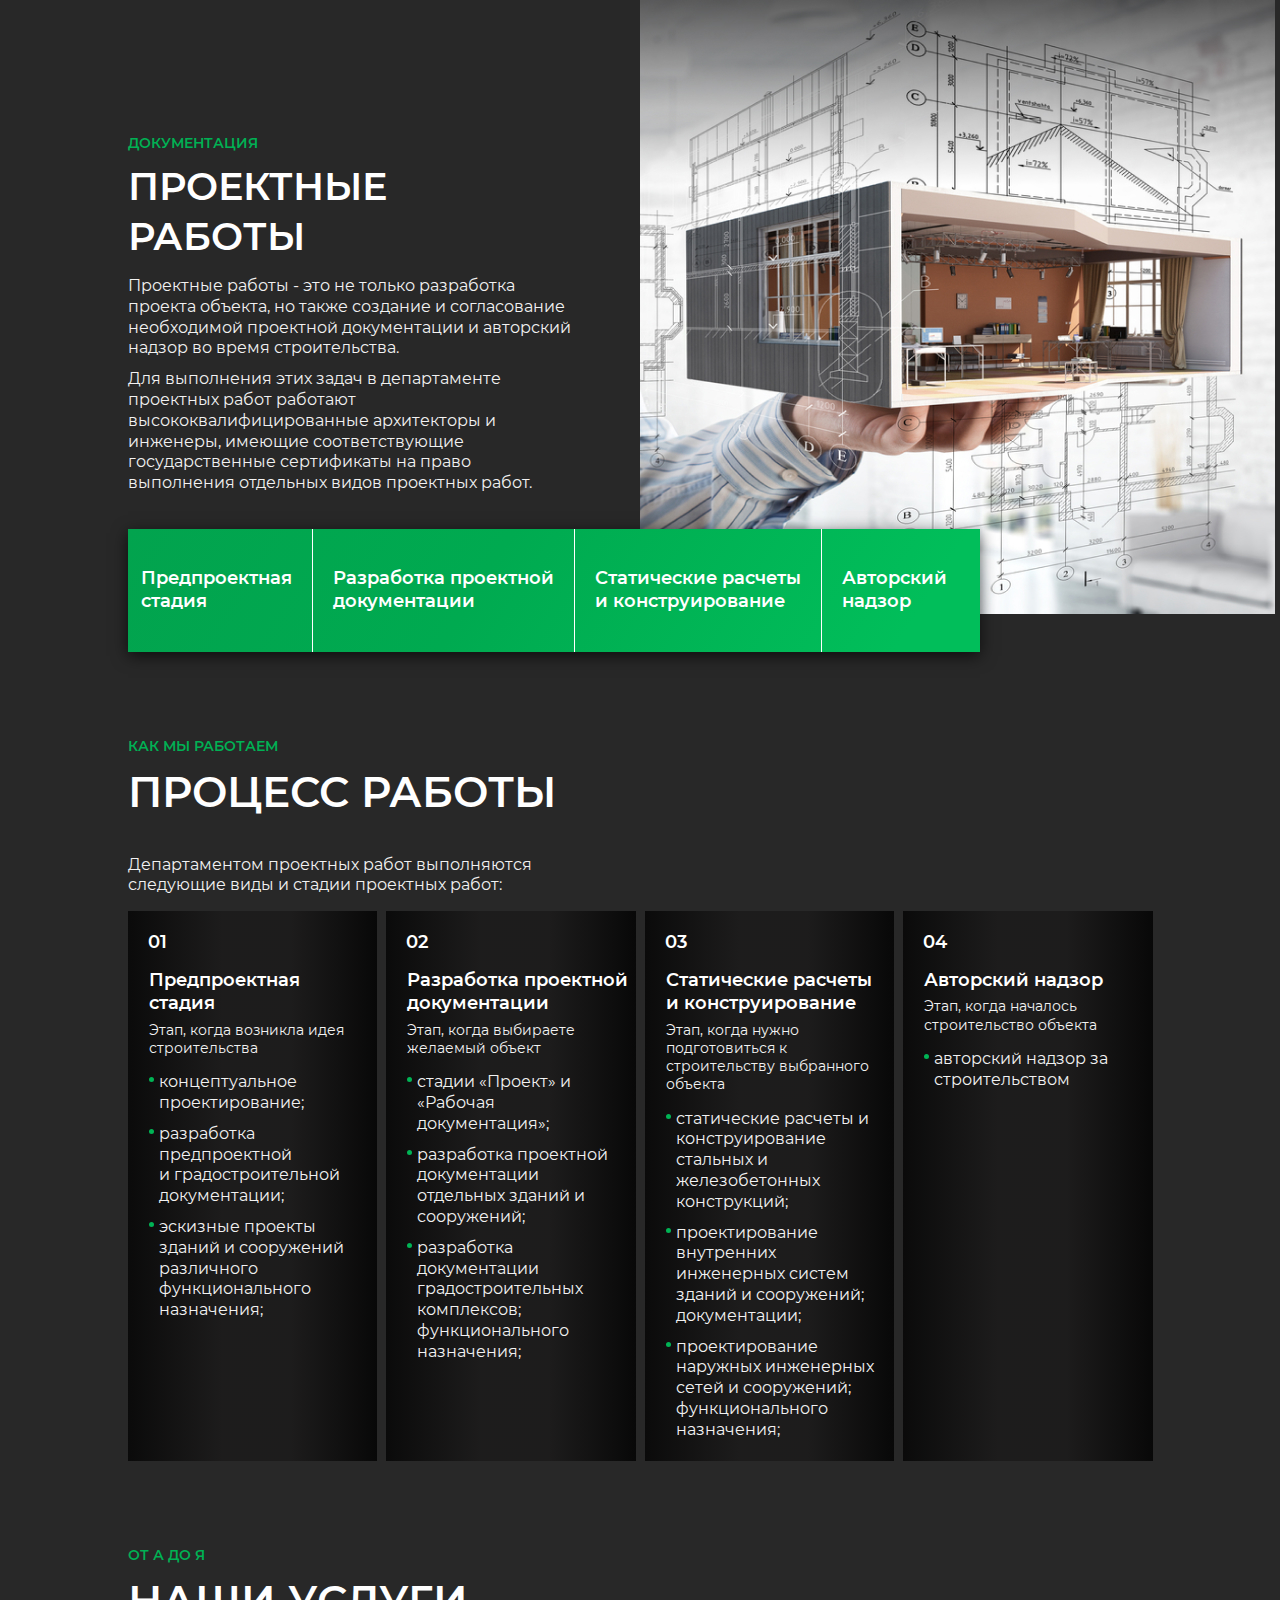
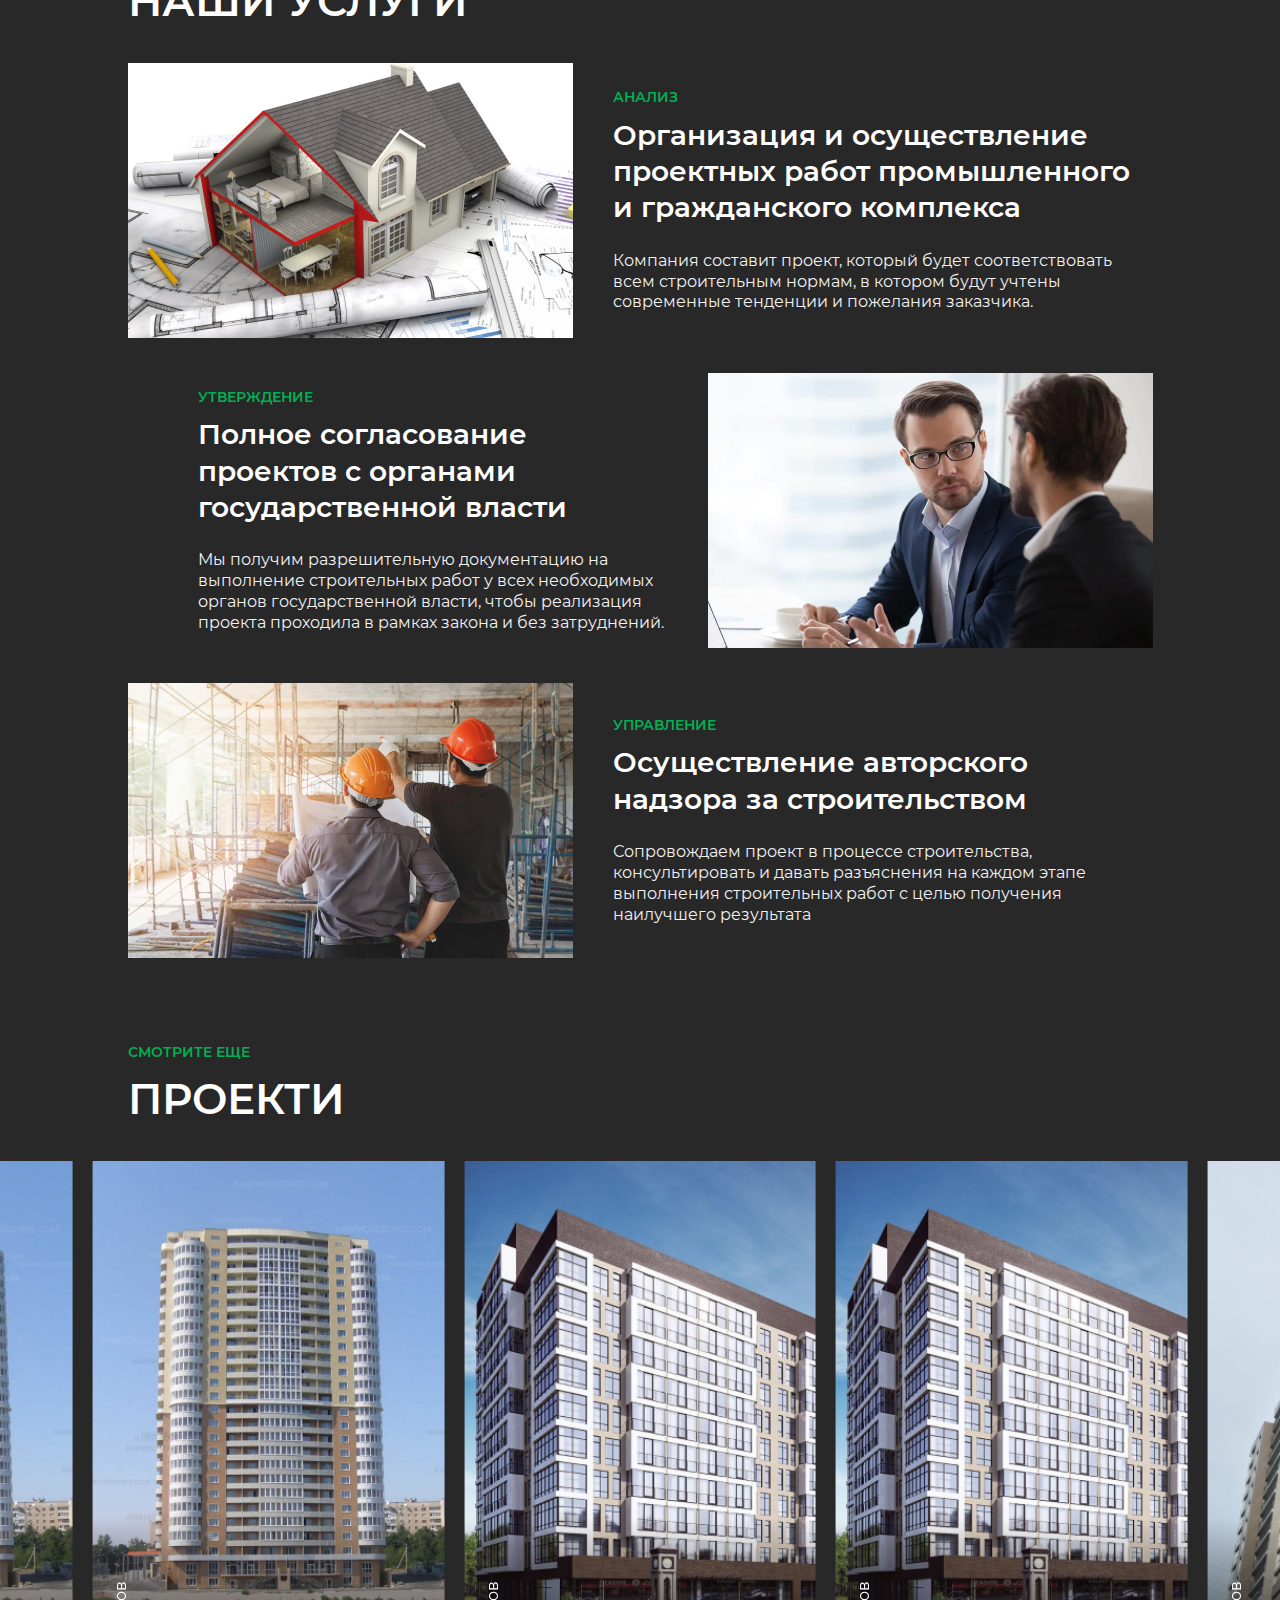
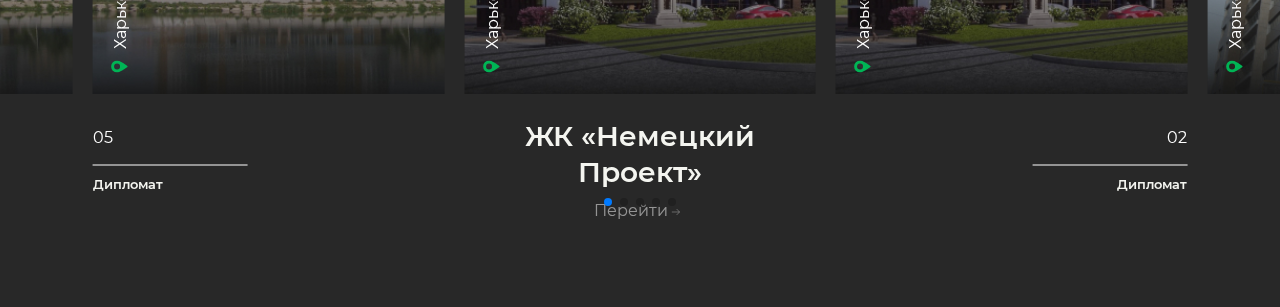
<file: project.html>
<!doctype html><html lang="ru"><head><meta charset="UTF-8"><meta name="viewport" content="width=device-width,initial-scale=1"><link rel="stylesheet" href="css/styles.min.css"><title>Project</title></head><body><section class="section section--intro"><div class="container"><div class="intro"><h3 class="title-sup">Документация</h3><h1 class="intro__title intro__title--project">Проектные работы</h1><div class="intro__bg"></div><div class="intro__text"><p>Проектные работы - это не только разработка проекта объекта, но также создание и согласование необходимой проектной документации и авторский надзор во время строительства.</p><p>Для выполнения этих задач в департаменте проектных работ работают высококвалифицированные архитекторы и инженеры, имеющие соответствующие государственные сертификаты на право выполнения отдельных видов проектных работ.</p></div><ul class="intro__list"><li class="intro__list-item">Предпроектная<br>стадия</li><li class="intro__list-item">Разработка проектной<br>документации</li><li class="intro__list-item">Статические расчеты<br>и конструирование</li><li class="intro__list-item">Авторский<br>надзор</li></ul></div></div></section><section class="section"><div class="container"><div class="process"><h3 class="title-sup">Как мы работаем</h3><h2 class="title">Процесс работы</h2><p class="process__text">Департаментом проектных работ выполняются следующие виды и стадии проектных работ:</p><ol class="process__list"><li class="process__list-item"><h4>Предпроектная стадия</h4><p>Этап, когда возникла идея строительства</p><ul><li>концептуальное проектирование;</li><li>разработка предпроектной и градостроительной документации;</li><li>эскизные проекты зданий и сооружений различного функционального назначения;</li></ul></li><li class="process__list-item"><h4>Разработка проектной документации</h4><p>Этап, когда выбираете желаемый объект</p><ul><li>стадии «Проект» и «Рабочая документация»;</li><li>разработка проектной документации отдельных зданий и сооружений;</li><li>разработка документации градостроительных комплексов; функционального назначения;</li></ul></li><li class="process__list-item"><h4>Статические расчеты и конструирование</h4><p>Этап, когда нужно подготовиться к строительству выбранного объекта</p><ul><li>статические расчеты и конструирование стальных и железобетонных конструкций;</li><li>проектирование внутренних инженерных систем зданий и сооружений; документации;</li><li>проектирование наружных инженерных сетей и сооружений; функционального назначения;</li></ul></li><li class="process__list-item"><h4>Авторский надзор</h4><p>Этап, когда началось строительство объекта</p><ul><li>авторский надзор за строительством</li></ul></li></ol></div></div></section><section class="section"><div class="container"><div class="services"><h3 class="title-sup">от А до Я</h3><h2 class="title">Наши услуги</h2><div class="services__item"><img src="img/services-1.jpg" alt=""><div class="services__item-content"><h3 class="title-sup">Анализ</h3><h4 class="services__item-title">Организация и осуществление проектных работ промышленного и гражданского комплекса</h4><div class="services__item-text"><p>Компания составит проект, который будет соответствовать всем строительным нормам, в котором будут учтены современные тенденции и пожелания заказчика.</p></div></div></div><div class="services__item"><div class="services__item-content"><h3 class="title-sup">утверждение</h3><h4 class="services__item-title">Полное согласование проектов с органами государственной власти</h4><div class="services__item-text"><p>Мы получим разрешительную документацию на выполнение строительных работ у всех необходимых органов государственной власти, чтобы реализация проекта проходила в рамках закона и без затруднений.</p></div></div><img src="img/services-2.jpg" alt=""></div><div class="services__item"><img src="img/services-3.jpg" alt=""><div class="services__item-content"><h3 class="title-sup">управление</h3><h4 class="services__item-title">Осуществление авторского надзора за строительством</h4><div class="services__item-text"><p>Сопровождаем проект в процессе строительства, консультировать и давать разъяснения на каждом этапе выполнения строительных работ с целью получения наилучшего результата</p></div></div></div></div></div></section><section class="section"><div class="container"><h3 class="title-sup">Смотрите еще</h3><h2 class="title">Проекти</h2></div><!-- Swiper --><div class="swiper-container mySwiper"><div class="swiper-wrapper"><div class="swiper-slide"><a href="#"><div class="swiper-slide__inner"><img src="img/slide-2.jpg" alt=""><div class="swiper-slide__city"><svg width="17" height="12" viewBox="0 0 17 12"><use xlink:href="img/sprite.svg#icon-swiper-city"></use></svg> <span>Харьков</span></div></div><div class="swiper-slide__content"><div class="swiper-slide__counter">01</div><div class="swiper-slide__border"></div><h5>ЖК «Немецкий Проект»</h5><p class="swiper-slide__link">Перейти <svg width="9" height="8" viewBox="0 0 9 8"><use xlink:href="img/sprite.svg#icon-swiper__content-arrow-right"></use></svg></p></div></a></div><div class="swiper-slide"><a href="#"><div class="swiper-slide__inner"><img src="img/slide-2.jpg" alt=""><div class="swiper-slide__city"><svg width="17" height="12" viewBox="0 0 17 12"><use xlink:href="img/sprite.svg#icon-swiper-city"></use></svg> <span>Харьков</span></div></div><div class="swiper-slide__content"><div class="swiper-slide__counter">02</div><div class="swiper-slide__border"></div><h5>Дипломат</h5><p class="swiper-slide__link">Перейти <svg width="9" height="8" viewBox="0 0 9 8"><use xlink:href="img/sprite.svg#icon-swiper__content-arrow-right"></use></svg></p></div></a></div><div class="swiper-slide"><a href="#"><div class="swiper-slide__inner"><img src="img/slide-3.jpg" alt=""><div class="swiper-slide__city"><svg width="17" height="12" viewBox="0 0 17 12"><use xlink:href="img/sprite.svg#icon-swiper-city"></use></svg> <span>Харьков</span></div></div><div class="swiper-slide__content"><div class="swiper-slide__counter">03</div><div class="swiper-slide__border"></div><h5>ЖК «Адмирал»</h5><p class="swiper-slide__link">Перейти <svg width="9" height="8" viewBox="0 0 9 8"><use xlink:href="img/sprite.svg#icon-swiper__content-arrow-right"></use></svg></p></div></a></div><div class="swiper-slide"><a href="#"><div class="swiper-slide__inner"><img src="img/slide-4.jpg" alt=""><div class="swiper-slide__city"><svg width="17" height="12" viewBox="0 0 17 12"><use xlink:href="img/sprite.svg#icon-swiper-city"></use></svg> <span>Харьков</span></div></div><div class="swiper-slide__content"><div class="swiper-slide__counter">04</div><div class="swiper-slide__border"></div><h5>ЖК «Немецкий Проект»</h5><p class="swiper-slide__link">Перейти <svg width="9" height="8" viewBox="0 0 9 8"><use xlink:href="img/sprite.svg#icon-swiper__content-arrow-right"></use></svg></p></div></a></div><div class="swiper-slide"><a href="#"><div class="swiper-slide__inner"><img src="img/slide-4.jpg" alt=""><div class="swiper-slide__city"><svg width="17" height="12" viewBox="0 0 17 12"><use xlink:href="img/sprite.svg#icon-swiper-city"></use></svg> <span>Харьков</span></div></div><div class="swiper-slide__content"><div class="swiper-slide__counter">05</div><div class="swiper-slide__border"></div><h5>Дипломат</h5><p class="swiper-slide__link">Перейти <svg width="9" height="8" viewBox="0 0 9 8"><use xlink:href="img/sprite.svg#icon-swiper__content-arrow-right"></use></svg></p></div></a></div></div><div class="swiper-pagination"></div></div></section></body><script src="js/swiper-bundle.min.js"></script><script src="js/app.js"></script></html>
</file>
<file: css/styles.min.css>
@-webkit-keyframes swiper-preloader-spin{to{transform:rotate(360deg)}}@keyframes swiper-preloader-spin{to{transform:rotate(360deg)}}@font-face{font-family:'Montserrat';src:url(../fonts/Montserrat-Light.woff2) format("woff2"),url(../fonts/Montserrat-Light.woff) format("woff");font-weight:300;font-style:normal;font-display:swap}@font-face{font-family:'Montserrat';src:url(../fonts/Montserrat-Regular.woff2) format("woff2"),url(../fonts/Montserrat-Regular.woff) format("woff");font-weight:400;font-style:normal;font-display:swap}@font-face{font-family:'Montserrat';src:url(../fonts/Montserrat-SemiBold.woff2) format("woff2"),url(../fonts/Montserrat-SemiBold.woff) format("woff");font-weight:600;font-style:normal;font-display:swap}*,:after,:before{box-sizing:border-box}.process__list-item:before,body{font-family:'Montserrat',sans-serif;line-height:1.3}body{background-color:#282828;font-size:16px;font-weight:400;color:#f2f2f2}.container{width:100%;max-width:1065px;margin:0 auto;padding:0 20px}.img,.swiper-slide img{display:block;height:auto}.img{max-width:100%}body,h1,h2,h3,h4,h5,h6,p{margin:0}.swiper-container{width:100%;min-height:510px}.swiper-slide img{width:100%}.swiper-slide__inner{position:relative}.swiper-slide a{text-decoration:none;color:#fff}.swiper-slide h5{color:#f4f5f0}.swiper-slide__content,.swiper-slide__link{display:none}.swiper-slide__counter{margin-bottom:15px}.swiper-slide__border{margin-bottom:10px;width:155px;height:2px;background-color:rgba(255,255,255,.5)}.swiper-slide-active .swiper-slide__content{display:block;text-align:center}.swiper-slide-active .swiper-slide__border,.swiper-slide-active .swiper-slide__counter{display:none}.swiper-slide-active h5{font-size:28px;font-weight:600}.swiper-slide-active .swiper-slide__content{padding-top:24px}.swiper-slide-active .swiper-slide__link{display:block}.swiper-slide-next .swiper-slide__content,.swiper-slide-prev .swiper-slide__content{padding-top:34px;display:flex;flex-direction:column;align-items:flex-start}.swiper-slide-next .swiper-slide__content{align-items:flex-end}.swiper-slide__city{margin-bottom:-20px;padding:18px 0 0;position:absolute;bottom:0;left:0;transform:rotate(-90deg);transform-origin:top left}.swiper-slide__city svg{margin-right:5px;transform:rotate(90deg)}.swiper-slide__link{margin-top:10px;color:rgba(255,255,255,.5)}.swiper-slide__link svg{margin-right:5px}.section{margin-bottom:85px}.section--intro{position:relative;padding-top:134px}.intro__title,.title,.title-sup{margin-bottom:10px;font-size:14px;font-weight:600;color:#00b154;text-transform:uppercase}.intro__title,.title{margin-bottom:35px;font-size:42px;color:#fff}.intro__title{margin-bottom:15px;font-size:38px}.intro__title--project{max-width:300px}.intro__bg{width:635px;height:614px;background:url(../img/intro-bg.jpg) no-repeat center;position:absolute;right:auto;left:50%;top:0;z-index:-1}.intro__text{max-width:450px;margin-bottom:35px;font-size:16px;font-weight:400}.intro__text p+p,.process__list-item ul li+li{margin-top:10px}.intro__list{width:-webkit-max-content;width:-moz-max-content;width:max-content;padding:0 13px;margin:0;list-style:none;display:flex;background:linear-gradient(122.08deg,#02a34e 0,#00aa50 41.6%,#01be5a 90.77%);box-shadow:0 4px 15px rgba(0,0,0,.66)}.intro__list-item{padding:38px 20px 38px 0;font-size:18px;font-weight:600;color:#fff}.intro__list-item+.intro__list-item{padding-left:20px;border-left:1px solid #fff}.process__text{margin-bottom:15px;max-width:505px}.process__list{counter-reset:number;list-style-type:none;padding:0;margin:0;display:grid;grid-template-columns:repeat(4,1fr);grid-gap:9px}.process__list-item{background:linear-gradient(90deg,rgba(0,0,0,.8) -5.43%,rgba(26,25,25,.8) 37.95%,rgba(26,25,25,.8) 65.41%,rgba(0,0,0,.8) 100%);padding:58px 7px 20px 21px;position:relative}.process__list-item:before{content:"0" counter(number);counter-increment:number;position:absolute;top:20px;left:20px;font-size:18px;font-weight:600;color:#fff}.process__list-item h4{margin-bottom:5px;font-size:18px;font-weight:600;color:#fff}.process__list-item p{margin-bottom:15px;font-size:14px}.process__list-item ul{padding:0;list-style:none}.process__list-item ul li{position:relative;padding-left:10px}.process__list-item ul li:before{content:'';display:block;width:5px;height:5px;background:#00b455;border-radius:50%;position:absolute;left:0;top:5px}.services__item{display:grid;grid-column-gap:40px;grid-template-columns:auto auto;align-items:center}.services__item:nth-of-type(2){padding:0 0 0 70px}.services__item+.services__item{margin-top:35px}.services__item-title{margin-bottom:25px;font-size:28px;color:#fff;font-weight:600}@font-face{font-family:swiper-icons;src:url("data:application/font-woff;charset=utf-8;base64, [base64]//wADZ2x5ZgAAAywAAADMAAAD2MHtryVoZWFkAAABbAAAADAAAAA2E2+eoWhoZWEAAAGcAAAAHwAAACQC9gDzaG10eAAAAigAAAAZAAAArgJkABFsb2NhAAAC0AAAAFoAAABaFQAUGG1heHAAAAG8AAAAHwAAACAAcABAbmFtZQAAA/gAAAE5AAACXvFdBwlwb3N0AAAFNAAAAGIAAACE5s74hXjaY2BkYGAAYpf5Hu/j+W2+MnAzMYDAzaX6QjD6/4//Bxj5GA8AuRwMYGkAPywL13jaY2BkYGA88P8Agx4j+/8fQDYfA1AEBWgDAIB2BOoAeNpjYGRgYNBh4GdgYgABEMnIABJzYNADCQAACWgAsQB42mNgYfzCOIGBlYGB0YcxjYGBwR1Kf2WQZGhhYGBiYGVmgAFGBiQQkOaawtDAoMBQxXjg/wEGPcYDDA4wNUA2CCgwsAAAO4EL6gAAeNpj2M0gyAACqxgGNWBkZ2D4/wMA+xkDdgAAAHjaY2BgYGaAYBkGRgYQiAHyGMF8FgYHIM3DwMHABGQrMOgyWDLEM1T9/w8UBfEMgLzE////P/5//f/V/xv+r4eaAAeMbAxwIUYmIMHEgKYAYjUcsDAwsLKxc3BycfPw8jEQA/[base64]/uznmfPFBNODM2K7MTQ45YEAZqGP81AmGGcF3iPqOop0r1SPTaTbVkfUe4HXj97wYE+yNwWYxwWu4v1ugWHgo3S1XdZEVqWM7ET0cfnLGxWfkgR42o2PvWrDMBSFj/IHLaF0zKjRgdiVMwScNRAoWUoH78Y2icB/yIY09An6AH2Bdu/UB+yxopYshQiEvnvu0dURgDt8QeC8PDw7Fpji3fEA4z/PEJ6YOB5hKh4dj3EvXhxPqH/SKUY3rJ7srZ4FZnh1PMAtPhwP6fl2PMJMPDgeQ4rY8YT6Gzao0eAEA409DuggmTnFnOcSCiEiLMgxCiTI6Cq5DZUd3Qmp10vO0LaLTd2cjN4fOumlc7lUYbSQcZFkutRG7g6JKZKy0RmdLY680CDnEJ+UMkpFFe1RN7nxdVpXrC4aTtnaurOnYercZg2YVmLN/d/gczfEimrE/fs/bOuq29Zmn8tloORaXgZgGa78yO9/cnXm2BpaGvq25Dv9S4E9+5SIc9PqupJKhYFSSl47+Qcr1mYNAAAAeNptw0cKwkAAAMDZJA8Q7OUJvkLsPfZ6zFVERPy8qHh2YER+3i/BP83vIBLLySsoKimrqKqpa2hp6+jq6RsYGhmbmJqZSy0sraxtbO3sHRydnEMU4uR6yx7JJXveP7WrDycAAAAAAAH//wACeNpjYGRgYOABYhkgZgJCZgZNBkYGLQZtIJsFLMYAAAw3ALgAeNolizEKgDAQBCchRbC2sFER0YD6qVQiBCv/H9ezGI6Z5XBAw8CBK/m5iQQVauVbXLnOrMZv2oLdKFa8Pjuru2hJzGabmOSLzNMzvutpB3N42mNgZGBg4GKQYzBhYMxJLMlj4GBgAYow/P/PAJJhLM6sSoWKfWCAAwDAjgbRAAB42mNgYGBkAIIbCZo5IPrmUn0hGA0AO8EFTQAA") format("woff");font-weight:400;font-style:normal}:root{--swiper-theme-color:#007aff}.swiper-container{margin-left:auto;margin-right:auto;position:relative;overflow:hidden;list-style:none;padding:0;z-index:1}.swiper-container-vertical>.swiper-wrapper{flex-direction:column}.swiper-wrapper{position:relative;width:100%;height:100%;z-index:1;display:flex;transition-property:transform;box-sizing:content-box}.swiper-container-android .swiper-slide,.swiper-wrapper{transform:translate3d(0,0,0)}.swiper-container-multirow>.swiper-wrapper{flex-wrap:wrap}.swiper-container-multirow-column>.swiper-wrapper{flex-wrap:wrap;flex-direction:column}.swiper-container-free-mode>.swiper-wrapper{transition-timing-function:ease-out;margin:0 auto}.swiper-container-pointer-events{touch-action:pan-y}.swiper-container-pointer-events.swiper-container-vertical{touch-action:pan-x}.swiper-slide{flex-shrink:0;width:100%;height:100%;position:relative;transition-property:transform}.swiper-slide-invisible-blank{visibility:hidden}.swiper-container-autoheight,.swiper-container-autoheight .swiper-slide{height:auto}.swiper-container-autoheight .swiper-wrapper{align-items:flex-start;transition-property:transform,height}.swiper-container-3d{perspective:1200px}.swiper-container-3d .swiper-cube-shadow,.swiper-container-3d .swiper-slide,.swiper-container-3d .swiper-slide-shadow-bottom,.swiper-container-3d .swiper-slide-shadow-left,.swiper-container-3d .swiper-slide-shadow-right,.swiper-container-3d .swiper-slide-shadow-top,.swiper-container-3d .swiper-wrapper{transform-style:preserve-3d}.swiper-container-3d .swiper-slide-shadow-bottom,.swiper-container-3d .swiper-slide-shadow-left,.swiper-container-3d .swiper-slide-shadow-right,.swiper-container-3d .swiper-slide-shadow-top{position:absolute;left:0;top:0;width:100%;height:100%;pointer-events:none;z-index:10}.swiper-container-3d .swiper-slide-shadow-left{background-image:linear-gradient(to left,rgba(0,0,0,.5),transparent)}.swiper-container-3d .swiper-slide-shadow-right{background-image:linear-gradient(to right,rgba(0,0,0,.5),transparent)}.swiper-container-3d .swiper-slide-shadow-top{background-image:linear-gradient(to top,rgba(0,0,0,.5),transparent)}.swiper-container-3d .swiper-slide-shadow-bottom{background-image:linear-gradient(to bottom,rgba(0,0,0,.5),transparent)}.swiper-container-css-mode>.swiper-wrapper{overflow:auto;scrollbar-width:none;-ms-overflow-style:none}.swiper-container-css-mode>.swiper-wrapper::-webkit-scrollbar{display:none}.swiper-container-css-mode>.swiper-wrapper>.swiper-slide{scroll-snap-align:start start}.swiper-container-horizontal.swiper-container-css-mode>.swiper-wrapper{-ms-scroll-snap-type:x mandatory;scroll-snap-type:x mandatory}.swiper-container-vertical.swiper-container-css-mode>.swiper-wrapper{-ms-scroll-snap-type:y mandatory;scroll-snap-type:y mandatory}:root{--swiper-navigation-size:44px}.swiper-button-next,.swiper-button-prev{position:absolute;top:50%;width:calc(var(--swiper-navigation-size)/44*27);height:var(--swiper-navigation-size);margin-top:calc(0px - (var(--swiper-navigation-size)/2));z-index:10;cursor:pointer;display:flex;align-items:center;justify-content:center;color:var(--swiper-navigation-color, var(--swiper-theme-color))}.swiper-button-next.swiper-button-disabled,.swiper-button-prev.swiper-button-disabled{opacity:.35;cursor:auto;pointer-events:none}.swiper-button-next:after,.swiper-button-prev:after{font-family:swiper-icons;font-size:var(--swiper-navigation-size);text-transform:none!important;letter-spacing:0;font-variant:initial;line-height:1}.swiper-button-prev,.swiper-container-rtl .swiper-button-next{left:10px;right:auto}.swiper-button-prev:after,.swiper-container-rtl .swiper-button-next:after{content:'prev'}.swiper-button-next,.swiper-container-rtl .swiper-button-prev{right:10px;left:auto}.swiper-button-next:after,.swiper-container-rtl .swiper-button-prev:after{content:'next'}.swiper-button-next.swiper-button-white,.swiper-button-prev.swiper-button-white{--swiper-navigation-color:#ffffff}.swiper-button-next.swiper-button-black,.swiper-button-prev.swiper-button-black{--swiper-navigation-color:#000000}.swiper-button-lock{display:none}.swiper-pagination{position:absolute;text-align:center;transition:.3s opacity;transform:translate3d(0,0,0);z-index:10}.swiper-pagination.swiper-pagination-hidden{opacity:0}.swiper-container-horizontal>.swiper-pagination-bullets,.swiper-pagination-custom,.swiper-pagination-fraction{bottom:10px;left:0;width:100%}.swiper-pagination-bullets-dynamic{overflow:hidden;font-size:0}.swiper-pagination-bullets-dynamic .swiper-pagination-bullet{transform:scale(.33);position:relative}.swiper-pagination-bullets-dynamic .swiper-pagination-bullet-active,.swiper-pagination-bullets-dynamic .swiper-pagination-bullet-active-main{transform:scale(1)}.swiper-pagination-bullets-dynamic .swiper-pagination-bullet-active-prev{transform:scale(.66)}.swiper-pagination-bullets-dynamic .swiper-pagination-bullet-active-prev-prev{transform:scale(.33)}.swiper-pagination-bullets-dynamic .swiper-pagination-bullet-active-next{transform:scale(.66)}.swiper-pagination-bullets-dynamic .swiper-pagination-bullet-active-next-next{transform:scale(.33)}.swiper-pagination-bullet{width:8px;height:8px;display:inline-block;border-radius:50%;background:#000;opacity:.2}button.swiper-pagination-bullet{border:0;margin:0;padding:0;box-shadow:none;-webkit-appearance:none;-moz-appearance:none;appearance:none}.swiper-pagination-clickable .swiper-pagination-bullet{cursor:pointer}.swiper-pagination-bullet-active{opacity:1;background:var(--swiper-pagination-color, var(--swiper-theme-color))}.swiper-container-vertical>.swiper-pagination-bullets{right:10px;top:50%;transform:translate3d(0,-50%,0)}.swiper-container-vertical>.swiper-pagination-bullets .swiper-pagination-bullet{margin:6px 0;display:block}.swiper-container-vertical>.swiper-pagination-bullets.swiper-pagination-bullets-dynamic{top:50%;transform:translateY(-50%);width:8px}.swiper-container-vertical>.swiper-pagination-bullets.swiper-pagination-bullets-dynamic .swiper-pagination-bullet{display:inline-block;transition:.2s transform,.2s top}.swiper-container-horizontal>.swiper-pagination-bullets .swiper-pagination-bullet{margin:0 4px}.swiper-container-horizontal>.swiper-pagination-bullets.swiper-pagination-bullets-dynamic{left:50%;transform:translateX(-50%);white-space:nowrap}.swiper-container-horizontal>.swiper-pagination-bullets.swiper-pagination-bullets-dynamic .swiper-pagination-bullet{transition:.2s transform,.2s left}.swiper-container-horizontal.swiper-container-rtl>.swiper-pagination-bullets-dynamic .swiper-pagination-bullet{transition:.2s transform,.2s right}.swiper-pagination-progressbar{background:rgba(0,0,0,.25);position:absolute}.swiper-pagination-progressbar .swiper-pagination-progressbar-fill{background:var(--swiper-pagination-color, var(--swiper-theme-color));position:absolute;left:0;top:0;width:100%;height:100%;transform:scale(0);transform-origin:left top}.swiper-container-rtl .swiper-pagination-progressbar .swiper-pagination-progressbar-fill{transform-origin:right top}.swiper-container-horizontal>.swiper-pagination-progressbar,.swiper-container-vertical>.swiper-pagination-progressbar.swiper-pagination-progressbar-opposite{width:100%;height:4px;left:0;top:0}.swiper-container-horizontal>.swiper-pagination-progressbar.swiper-pagination-progressbar-opposite,.swiper-container-vertical>.swiper-pagination-progressbar{width:4px;height:100%;left:0;top:0}.swiper-pagination-white{--swiper-pagination-color:#ffffff}.swiper-pagination-black{--swiper-pagination-color:#000000}.swiper-pagination-lock{display:none}.swiper-scrollbar{border-radius:10px;position:relative;-ms-touch-action:none;background:rgba(0,0,0,.1)}.swiper-container-horizontal>.swiper-scrollbar{position:absolute;left:1%;bottom:3px;z-index:50;height:5px;width:98%}.swiper-container-vertical>.swiper-scrollbar{position:absolute;right:3px;top:1%;z-index:50;width:5px;height:98%}.swiper-scrollbar-drag{height:100%;width:100%;position:relative;background:rgba(0,0,0,.5);border-radius:10px;left:0;top:0}.swiper-scrollbar-cursor-drag{cursor:move}.swiper-scrollbar-lock{display:none}.swiper-zoom-container{width:100%;height:100%;display:flex;justify-content:center;align-items:center;text-align:center}.swiper-zoom-container>canvas,.swiper-zoom-container>img,.swiper-zoom-container>svg{max-width:100%;max-height:100%;-o-object-fit:contain;object-fit:contain}.swiper-slide-zoomed{cursor:move}.swiper-lazy-preloader{width:42px;height:42px;position:absolute;left:50%;top:50%;margin-left:-21px;margin-top:-21px;z-index:10;transform-origin:50%;-webkit-animation:swiper-preloader-spin 1s infinite linear;animation:swiper-preloader-spin 1s infinite linear;box-sizing:border-box;border:4px solid var(--swiper-preloader-color, var(--swiper-theme-color));border-radius:50%;border-top-color:transparent}.swiper-lazy-preloader-white{--swiper-preloader-color:#fff}.swiper-lazy-preloader-black{--swiper-preloader-color:#000}.swiper-container .swiper-notification{position:absolute;left:0;top:0;pointer-events:none;opacity:0;z-index:-1000}.swiper-container-fade.swiper-container-free-mode .swiper-slide{transition-timing-function:ease-out}.swiper-container-fade .swiper-slide{pointer-events:none;transition-property:opacity}.swiper-container-fade .swiper-slide .swiper-slide{pointer-events:none}.swiper-container-fade .swiper-slide-active,.swiper-container-fade .swiper-slide-active .swiper-slide-active{pointer-events:auto}.swiper-container-cube,.swiper-container-flip{overflow:visible}.swiper-container-cube .swiper-slide{pointer-events:none;-webkit-backface-visibility:hidden;backface-visibility:hidden;z-index:1;visibility:hidden;transform-origin:0 0;width:100%;height:100%}.swiper-container-cube .swiper-slide .swiper-slide{pointer-events:none}.swiper-container-cube.swiper-container-rtl .swiper-slide{transform-origin:100% 0}.swiper-container-cube .swiper-slide-active .swiper-slide-active{pointer-events:auto}.swiper-container-cube .swiper-slide-active,.swiper-container-cube .swiper-slide-next,.swiper-container-cube .swiper-slide-next+.swiper-slide,.swiper-container-cube .swiper-slide-prev{pointer-events:auto;visibility:visible}.swiper-container-cube .swiper-slide-shadow-bottom,.swiper-container-cube .swiper-slide-shadow-left,.swiper-container-cube .swiper-slide-shadow-right,.swiper-container-cube .swiper-slide-shadow-top{z-index:0;-webkit-backface-visibility:hidden;backface-visibility:hidden}.swiper-container-cube .swiper-cube-shadow{position:absolute;left:0;bottom:0;width:100%;height:100%;opacity:.6;z-index:0}.swiper-container-cube .swiper-cube-shadow:before{content:'';background:#000;position:absolute;left:0;top:0;bottom:0;right:0;filter:blur(50px)}.swiper-container-flip .swiper-slide{pointer-events:none;-webkit-backface-visibility:hidden;backface-visibility:hidden;z-index:1}.swiper-container-flip .swiper-slide .swiper-slide{pointer-events:none}.swiper-container-flip .swiper-slide-active,.swiper-container-flip .swiper-slide-active .swiper-slide-active{pointer-events:auto}.swiper-container-flip .swiper-slide-shadow-bottom,.swiper-container-flip .swiper-slide-shadow-left,.swiper-container-flip .swiper-slide-shadow-right,.swiper-container-flip .swiper-slide-shadow-top{z-index:0;-webkit-backface-visibility:hidden;backface-visibility:hidden}
/*# sourceMappingURL=styles.min.css.map */
</file>
